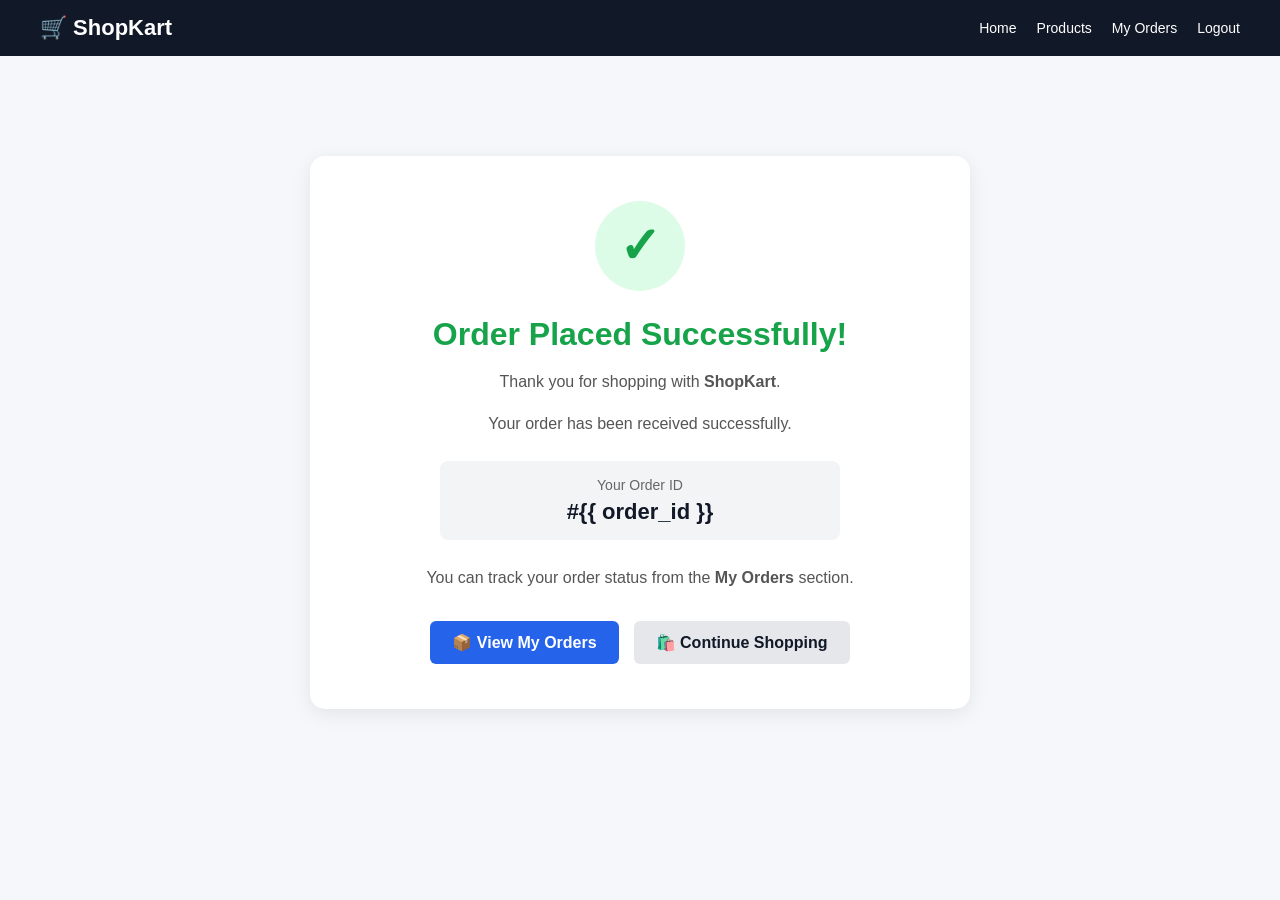
<file: templates/order_success.html>
<!DOCTYPE html>
<html lang="en">

<head>

    <meta charset="UTF-8">

    <meta
        name="viewport"
        content="width=device-width, initial-scale=1.0"
    >

    <title>Order Successful - ShopKart</title>

    <style>

        * {
            box-sizing: border-box;
        }


        body {

            margin: 0;

            font-family: Arial, sans-serif;

            background: #f5f7fb;

            color: #222;

        }


        /* ==================================================
           NAVBAR
        ================================================== */

        .navbar {

            background: #111827;

            padding: 15px 40px;

            display: flex;

            justify-content: space-between;

            align-items: center;

        }


        .logo {

            color: white;

            text-decoration: none;

            font-size: 22px;

            font-weight: bold;

        }


        .nav-links {

            display: flex;

            gap: 20px;

            align-items: center;

        }


        .nav-links a {

            color: white;

            text-decoration: none;

            font-size: 14px;

        }


        .nav-links a:hover {

            color: #60a5fa;

        }


        /* ==================================================
           SUCCESS CONTAINER
        ================================================== */

        .success-container {

            max-width: 700px;

            margin: 80px auto;

            padding: 20px;

        }


        .success-card {

            background: white;

            border-radius: 15px;

            padding: 45px 30px;

            text-align: center;

            box-shadow:
                0 5px 20px
                rgba(0, 0, 0, 0.08);

        }


        /* ==================================================
           SUCCESS ICON
        ================================================== */

        .success-icon {

            width: 90px;

            height: 90px;

            margin: 0 auto 25px;

            border-radius: 50%;

            background: #dcfce7;

            color: #16a34a;

            display: flex;

            justify-content: center;

            align-items: center;

            font-size: 50px;

            font-weight: bold;

        }


        /* ==================================================
           HEADING
        ================================================== */

        .success-card h1 {

            color: #16a34a;

            margin-bottom: 12px;

        }


        .success-card p {

            color: #555;

            line-height: 1.6;

        }


        /* ==================================================
           ORDER ID
        ================================================== */

        .order-id-box {

            margin: 25px auto;

            padding: 15px;

            background: #f3f4f6;

            border-radius: 8px;

            max-width: 400px;

        }


        .order-id-box span {

            color: #666;

            font-size: 14px;

        }


        .order-id-box strong {

            display: block;

            margin-top: 5px;

            color: #111827;

            font-size: 22px;

        }


        /* ==================================================
           BUTTONS
        ================================================== */

        .button-container {

            display: flex;

            justify-content: center;

            gap: 15px;

            margin-top: 30px;

            flex-wrap: wrap;

        }


        .btn {

            display: inline-block;

            padding: 12px 22px;

            border-radius: 6px;

            text-decoration: none;

            font-weight: bold;

        }


        .primary-btn {

            background: #2563eb;

            color: white;

        }


        .primary-btn:hover {

            background: #1d4ed8;

        }


        .secondary-btn {

            background: #e5e7eb;

            color: #111827;

        }


        .secondary-btn:hover {

            background: #d1d5db;

        }


        /* ==================================================
           RESPONSIVE
        ================================================== */

        @media (max-width: 700px) {

            .navbar {

                padding: 15px 20px;

            }


            .nav-links {

                gap: 10px;

            }


            .success-container {

                margin: 40px auto;

            }


            .success-card {

                padding: 35px 20px;

            }

        }

    </style>

</head>


<body>


    <!-- ==================================================
         NAVBAR
    ================================================== -->

    <nav class="navbar">

        <a
            href="/"
            class="logo"
        >
            🛒 ShopKart
        </a>


        <div class="nav-links">

            <a href="/">
                Home
            </a>


            <a href="/products">
                Products
            </a>


            <a href="/orders">
                My Orders
            </a>


            <a href="/logout">
                Logout
            </a>

        </div>

    </nav>



    <!-- ==================================================
         SUCCESS
    ================================================== -->

    <div class="success-container">

        <div class="success-card">


            <div class="success-icon">

                ✓

            </div>


            <h1>

                Order Placed Successfully!

            </h1>


            <p>

                Thank you for shopping with
                <strong>ShopKart</strong>.

            </p>


            <p>

                Your order has been received
                successfully.

            </p>


            <!-- ORDER ID -->

            <div class="order-id-box">

                <span>
                    Your Order ID
                </span>


                <strong>

                    #{{ order_id }}

                </strong>

            </div>


            <p>

                You can track your order status
                from the <strong>My Orders</strong>
                section.

            </p>


            <!-- BUTTONS -->

            <div class="button-container">


                <a
                    href="/orders"
                    class="btn primary-btn"
                >

                    📦 View My Orders

                </a>


                <a
                    href="/products"
                    class="btn secondary-btn"
                >

                    🛍️ Continue Shopping

                </a>

            </div>

        </div>

    </div>


</body>

</html>
</file>
